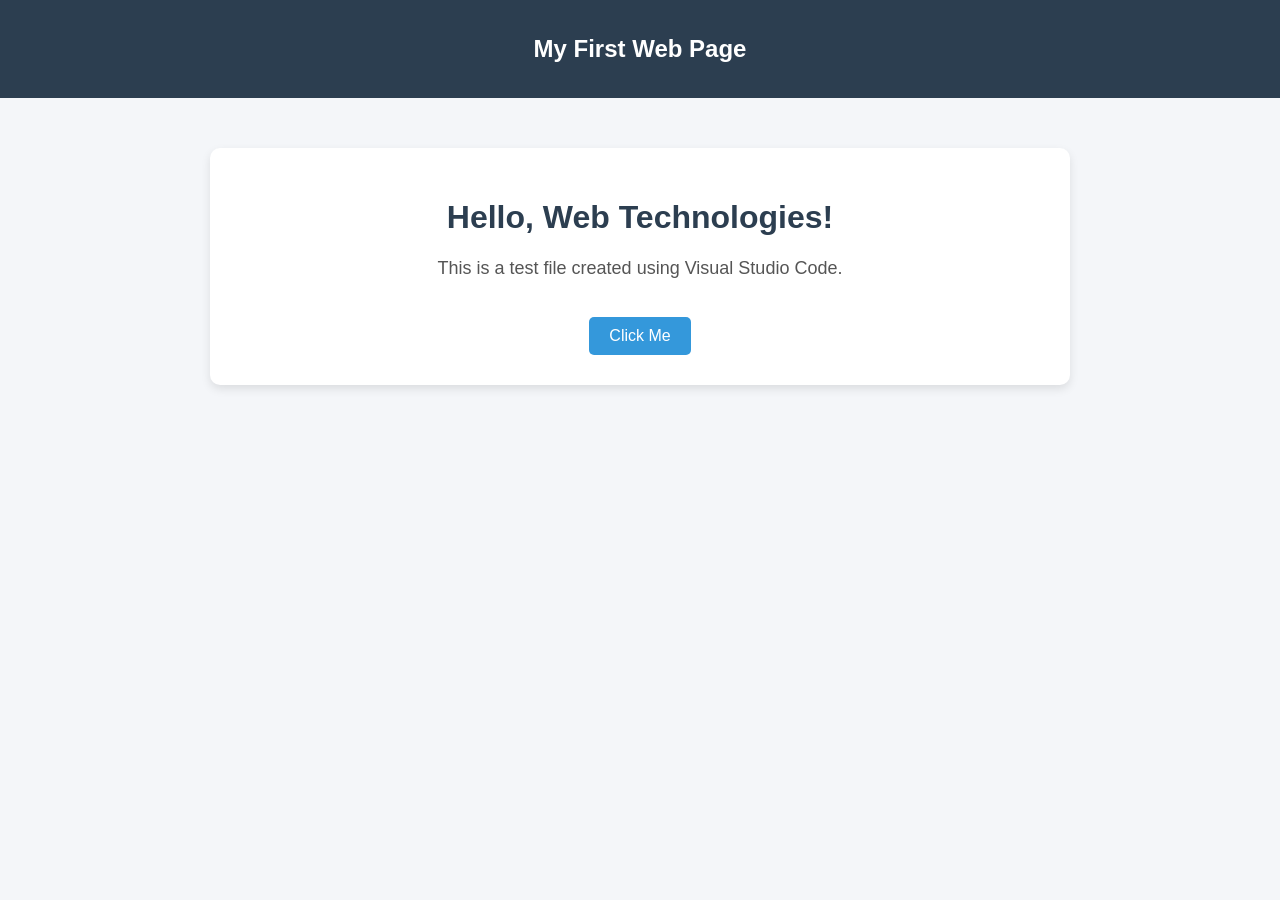
<file: Week1_HTMLfundamentals/index.html>
<!DOCTYPE html>
<html>
<head>
  <title>Lab 1 Test</title>
  <style>
    body {
      margin: 0;
      font-family: Arial, sans-serif;
      background-color: #f4f6f9;
    }

    header {
      background-color: #2c3e50;
      color: white;
      padding: 15px;
      text-align: center;
    }

    .container {
      max-width: 800px;
      margin: 50px auto;
      background: white;
      padding: 30px;
      border-radius: 10px;
      box-shadow: 0 4px 10px rgba(0,0,0,0.1);
      text-align: center;
    }

    h1 {
      color: #2c3e50;
    }

    p {
      color: #555;
      font-size: 18px;
    }

    button {
      margin-top: 20px;
      padding: 10px 20px;
      border: none;
      background-color: #3498db;
      color: white;
      font-size: 16px;
      border-radius: 5px;
      cursor: pointer;
    }

    button:hover {
      background-color: #2980b9;
    }
  </style>
</head>

<body>

  <header>
    <h2>My First Web Page</h2>
  </header>

  <div class="container">
    <h1>Hello, Web Technologies!</h1>
    <p>This is a test file created using Visual Studio Code.</p>
    <button onclick="alert('Welcome!')">Click Me</button>
  </div>

</body>
</html>
</file>
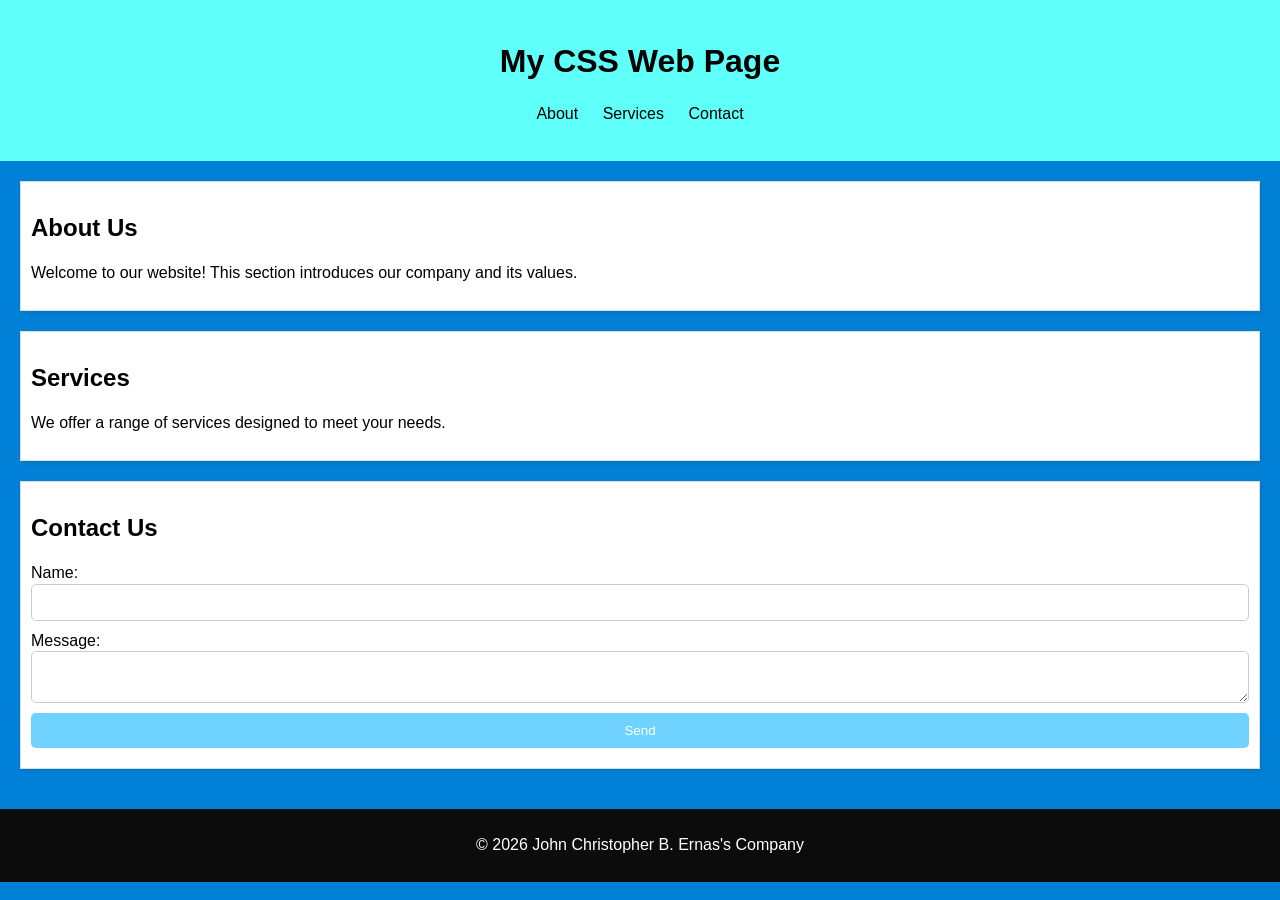
<file: Week3_CSSBasics/index.html>
<!DOCTYPE html>
<html lang="en">

<head>  
    <meta charset="UTF-8">
    <meta name="viewport" content="width=device-width, initial-scale=1.0">
    <title>Week 3 CSS Lab</title>
    <link rel="stylesheet" href="style.css">
</head>

<body>
    <header>
        <h1>My CSS Web Page</h1>
        <nav>
            <ul>
                <li><a href="#about">About</a></li>
                <li><a href="#services">Services</a></li>
                <li><a href="#contact">Contact</a></li>
            </ul>
        </nav>
    </header>

    <main>
        <section id="about">
            <h2>About Us</h2>
            <p>Welcome to our website! This section introduces our company and its values.</p>
        </section>

        <section id="services">
            <h2>Services</h2>
            <p>We offer a range of services designed to meet your needs.</p>
        </section>

        <section id="contact">
            <h2>Contact Us</h2>
            <form>
                <label for="name">Name:</label>
                <input type="text" id="name" name="name" required>
                <label for="message">Message:</label>
                <textarea id="message" name="message" required></textarea>
                <button type="submit">Send</button>
            </form>

        </section>

    </main>
    <footer>
        <p>&copy; 2026 John Christopher B. Ernas's Company</p>
    </footer>

</body>
</html>
</file>
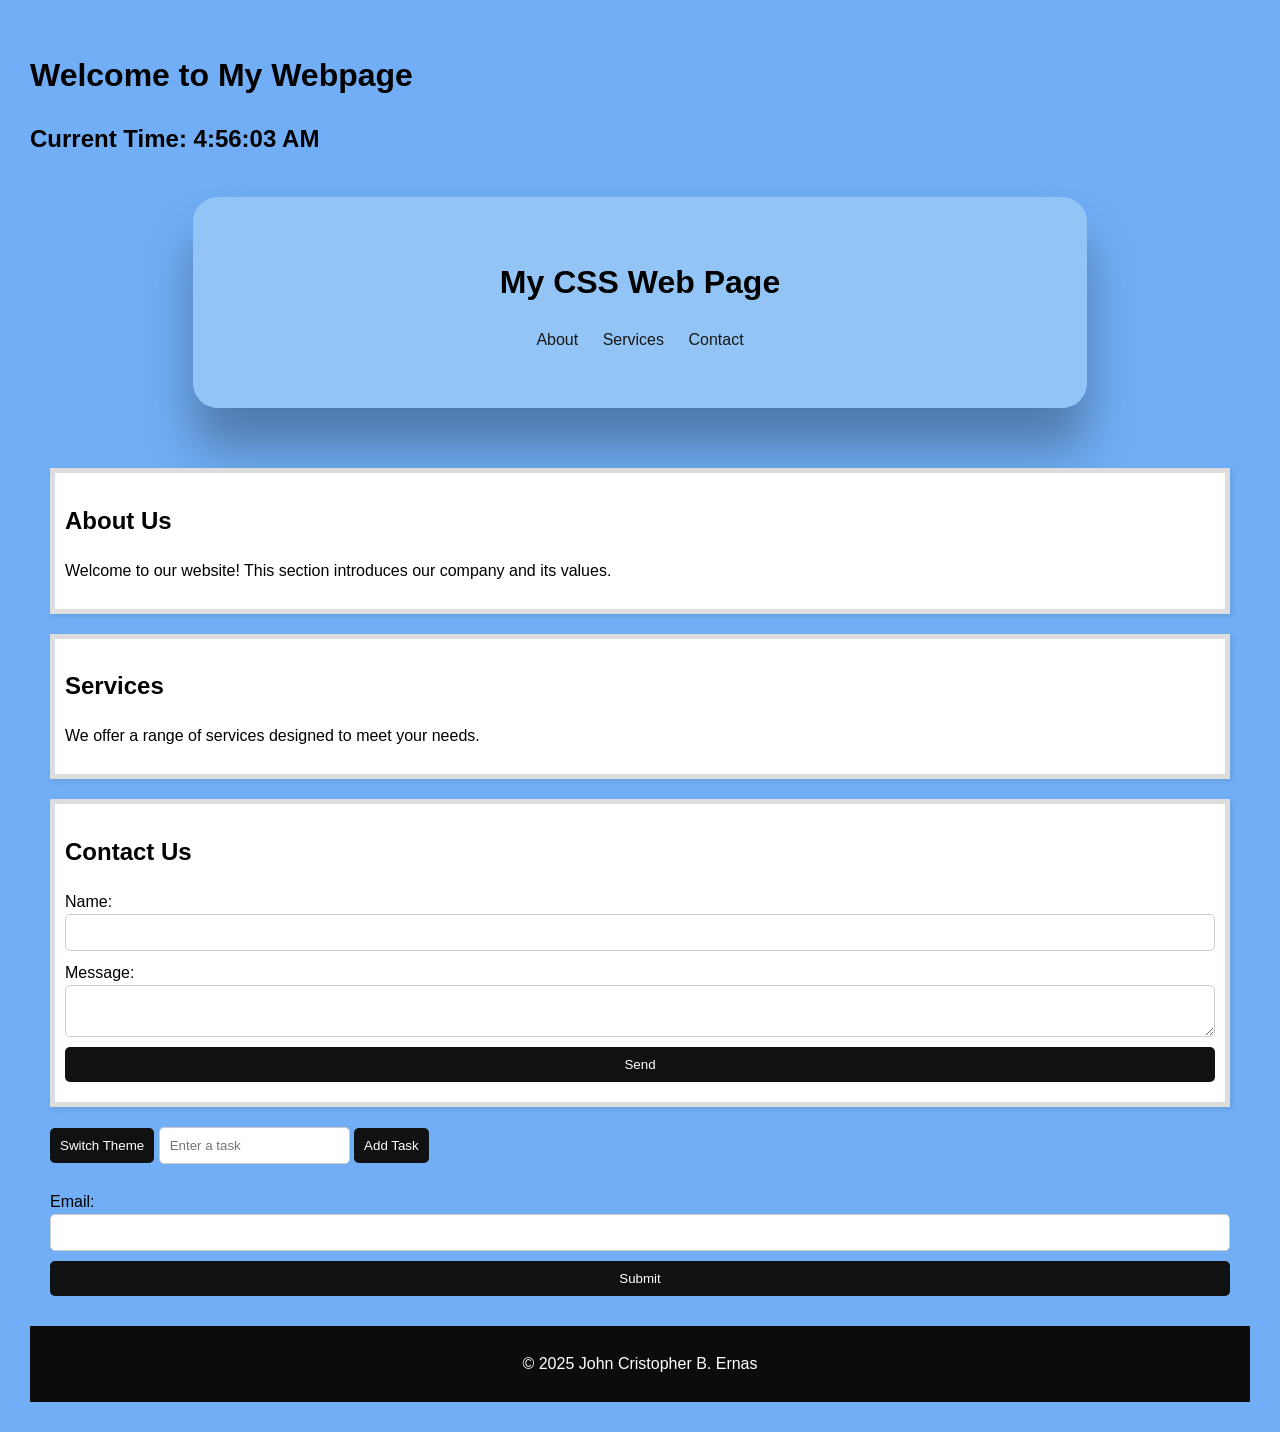
<file: Week4_JavaScriptBasicsDom/index.html>
<!DOCTYPE html>
<html lang="en">

<head>  
    <meta charset="UTF-8">
    <meta name="viewport" content="width=device-width, initial-scale=1.0">
    <title>Week 4 CSS Lab</title>
    <link rel="stylesheet" href="style.css">
    <script defer src="script.js"></script>
</head>

<body>
    <script>
        function updateTime() {
            const now = new Date();
            const timeString = now.toLocaleTimeString();

            document.getElementById("time").textContent = "Current Time: " + timeString;
        }

        // Run once immediately
        updateTime();

        // Update every second
        setInterval(updateTime, 1000);
        </script>

    <h1 id="heading">Welcome to My Webpage</h1>
    <h2 id="time">Current Time:</h2>

    <header>
        <h1>My CSS Web Page</h1>
        <nav>
            <ul>
                <li><a href="#about">About</a></li>
                <li><a href="#services">Services</a></li>
                <li><a href="#contact">Contact</a></li>
            </ul>
        </nav>
    </header>

    <main>
        <section id="about">
            <h2>About Us</h2>
            <p>Welcome to our website! This section introduces our company and its values.</p>
        </section>

        <section id="services">
            <h2>Services</h2>
            <p>We offer a range of services designed to meet your needs.</p>
        </section>

        <section id="contact">
            <h2>Contact Us</h2>
            <form>
                <label for="name">Name:</label>
                <input type="text" id="name" name="name" required>
                <label for="message">Message:</label>
                <textarea id="message" name="message" required></textarea>
                <button type="submit">Send</button>
            </form>

        </section>

        <button id="themeToggle">Switch Theme</button>

        <input type="text" id="taskInput" placeholder="Enter a task">
        <button id="addTask">Add Task</button>
        <ul id="taskList"></ul>

        <form id="contactForm">
        <label for="email">Email:</label>
        <input type="email" id="email">
        <button type="submit">Submit</button>
    </form>
 
        <div id="modal" class="modal">
        <div class="modal-content">
        <p id="modalMessage"></p>
        <button id="closeModal">Close</button>
    </div>
    </div>

    <script>
        document.addEventListener("keydown", function(event) {
        const key = event.key.toLowerCase();

    if (key === "l") {
        document.body.style.backgroundColor = "lightblue";
    } 
    else if (key === "b") {
        document.body.style.backgroundColor = "blue";
    } 
    else if (key === "p") {
        document.body.style.backgroundColor = "purple";
    }
    else if (key === "v") {
        document.body.style.backgroundColor = "violet";
    }
});
</script>



    </main>
    <footer>
        <p>&copy; 2025 John Cristopher B. Ernas</p>
    </footer>

</body>
</html>
</file>
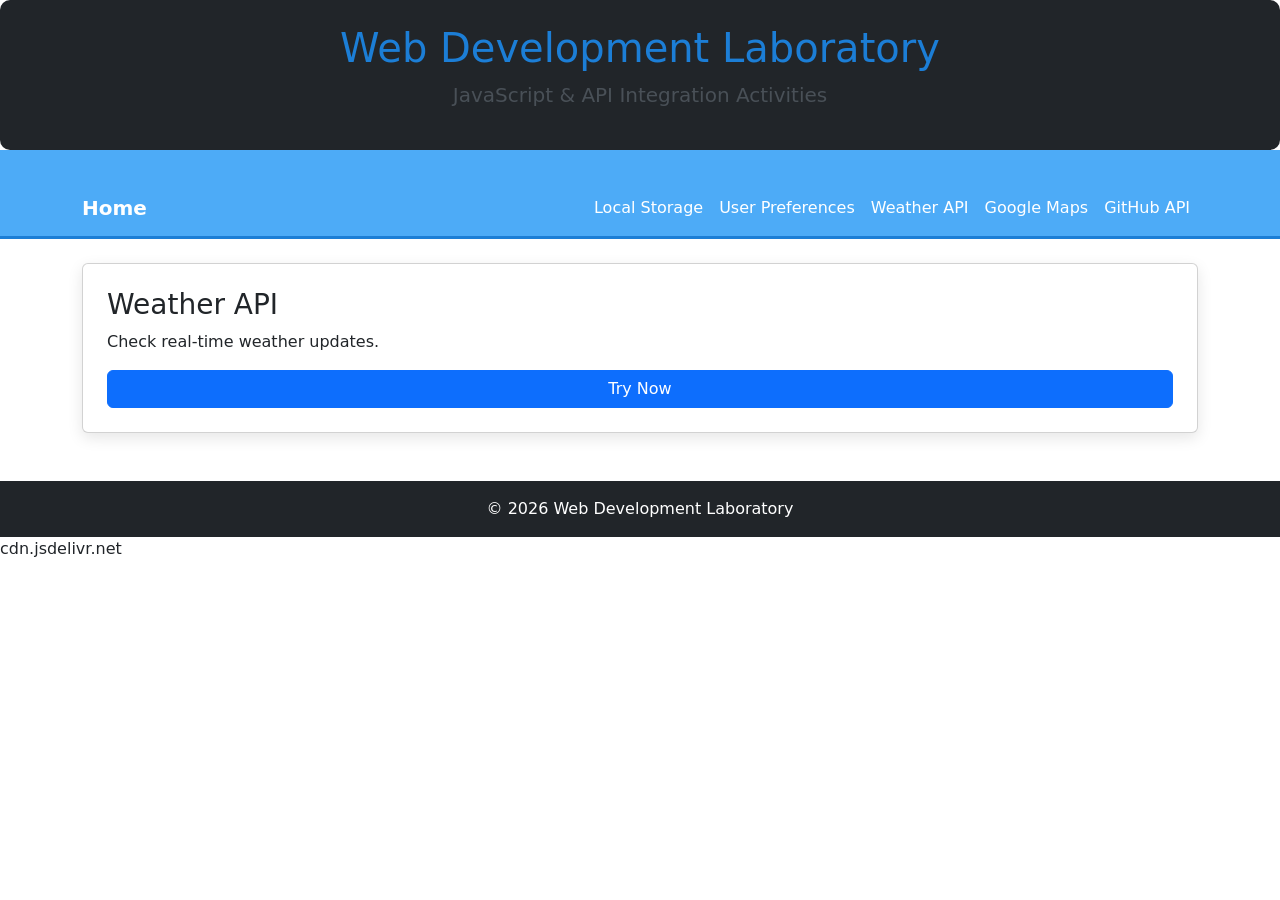
<file: Week6_APIClientStorage/index.html>
<!DOCTYPE html>
<html lang="en">
<head>
    <link rel="stylesheet" href="style.css">
    <meta charset="UTF-8">
    <title> Week 6 Web Development Laboratory</title>
    <meta name="viewport" content="width=device-width, initial-scale=1">

    <!-- Bootstrap CSS -->
    <link href="https://cdn.jsdelivr.net/npm/bootstrap@5.3.2/dist/css/bootstrap.min.css" rel="stylesheet">
</head>
<body>

    <!-- HEADER -->
    <header class="bg-dark text-white text-center p-4">
        <h1>Web Development Laboratory</h1>
        <p class="lead">JavaScript & API Integration Activities</p>
    </header>

    <!-- NAVIGATION -->
    <nav class="navbar navbar-expand-lg navbar-dark">

        <div class="container">
            <a class="navbar-brand" href="index.html">Home</a>

            <button class="navbar-toggler" type="button" data-bs-toggle="collapse" data-bs-target="#navbarNav">
                <span class="navbar-toggler-icon"></span>
            </button>

            <div class="collapse navbar-collapse" id="navbarNav">
                <ul class="navbar-nav ms-auto">
                    <li class="nav-item"><a class="nav-link" href="local_storage.html">Local Storage</a></li>
                    <li class="nav-item"><a class="nav-link" href="user_preferences.html">User Preferences</a></li>
                    <li class="nav-item"><a class="nav-link" href="weather_api.html">Weather API</a></li>
                    <li class="nav-item"><a class="nav-link" href="map_api.html">Google Maps</a></li>
                    <li class="nav-item"><a class="nav-link" href="github_api.html">GitHub API</a></li>
                </ul>
            </div>
        </div>
    </nav>
        <div class="container mt-4">
            <div class="card p-4">
                <h3 class="card-title">Weather API</h3>
                <p>Check real-time weather updates.</p>
            <button class="btn btn-primary">Try Now</button>
        </div>
</div>

    <!-- MAIN CONTENT (THIS PART CHANGES PER FILE) -->
    <main class="container my-5">
        <!-- Your activity content goes here -->
    </main>

    <!-- FOOTER -->
    <footer class="bg-dark text-white text-center p-3">
        <p class="mb-0">© 2026 Web Development Laboratory</p>
    </footer>

    <!-- Bootstrap JS -->
    <script src="https://cdn.jsdelivr.net/npm/bootstrap@5.3.2/dist/js/bootstrap.bundle.min.js"></script>

</body>
</html>
cdn.jsdelivr.net
</file>
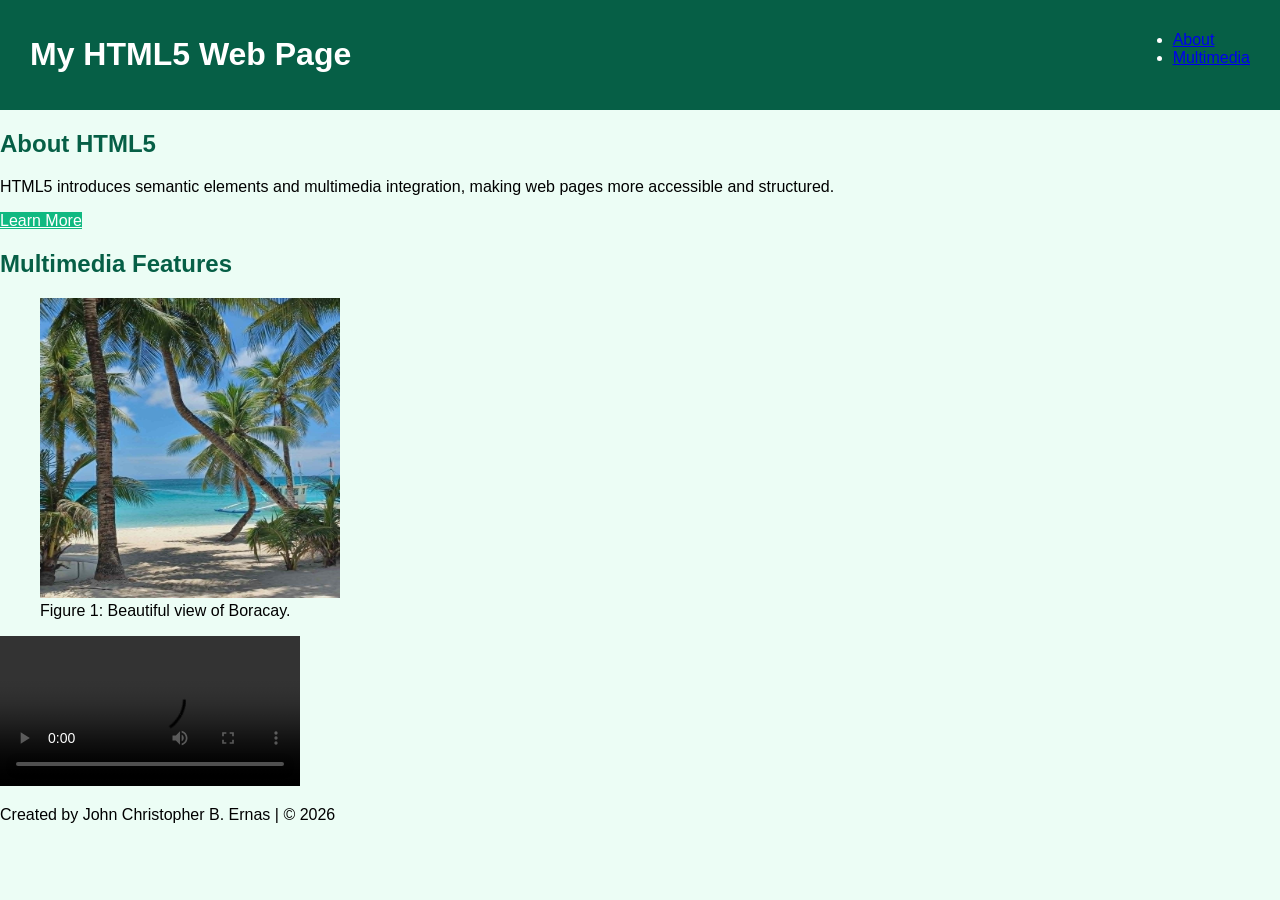
<file: Week2_SemanticMultimedia/index.html/index.html>
<!DOCTYPE html>
<html lang="en">
<head>
    <meta charset="UTF-8">
    <meta name="viewport" content="width=device-width, initial-scale=1.0">
    <title>Week 2 HTML Lab</title>

    <style>
body {
    margin: 0;
    font-family: Arial, sans-serif;
    background-color: #ecfdf5;
}

header {
    background-color: #065f46;
    color: white;
    padding: 15px 30px;
    display: flex;
    justify-content: space-between;
}

h2 {
    color: #065f46;
}

.btn {
    background-color: #10b981;
    color: white;
}

.btn:hover {
    background-color: #059669;
}
</style>
</head>

<body>

<header>
    <h1>My HTML5 Web Page</h1>
    <nav>
        <ul>
            <li><a href="#about">About</a></li>
            <li><a href="#multimedia">Multimedia</a></li>
        </ul>
    </nav>
</header>

<main>

    <section id="about" class="card">
        <h2>About HTML5</h2>
        <p>
            HTML5 introduces semantic elements and multimedia integration,
            making web pages more accessible and structured.
        </p>
        <a href="#" class="btn">Learn More</a>
    </section>

    <section id="multimedia" class="card">
        <h2>Multimedia Features</h2>

        <figure>
            <img src="boracay.jpg" alt="Boracay Image" width="300px" height="300px">
            <figcaption>Figure 1: Beautiful view of Boracay.</figcaption>
        </figure>

        <video controls>
            <source src="sky.mp4" type="video/mp4">
            Your browser does not support the video tag.
        </video>

    </section>

</main>

<footer>
    <p>Created by John Christopher B. Ernas | © 2026</p>
</footer>

</body>
</html>
</file>
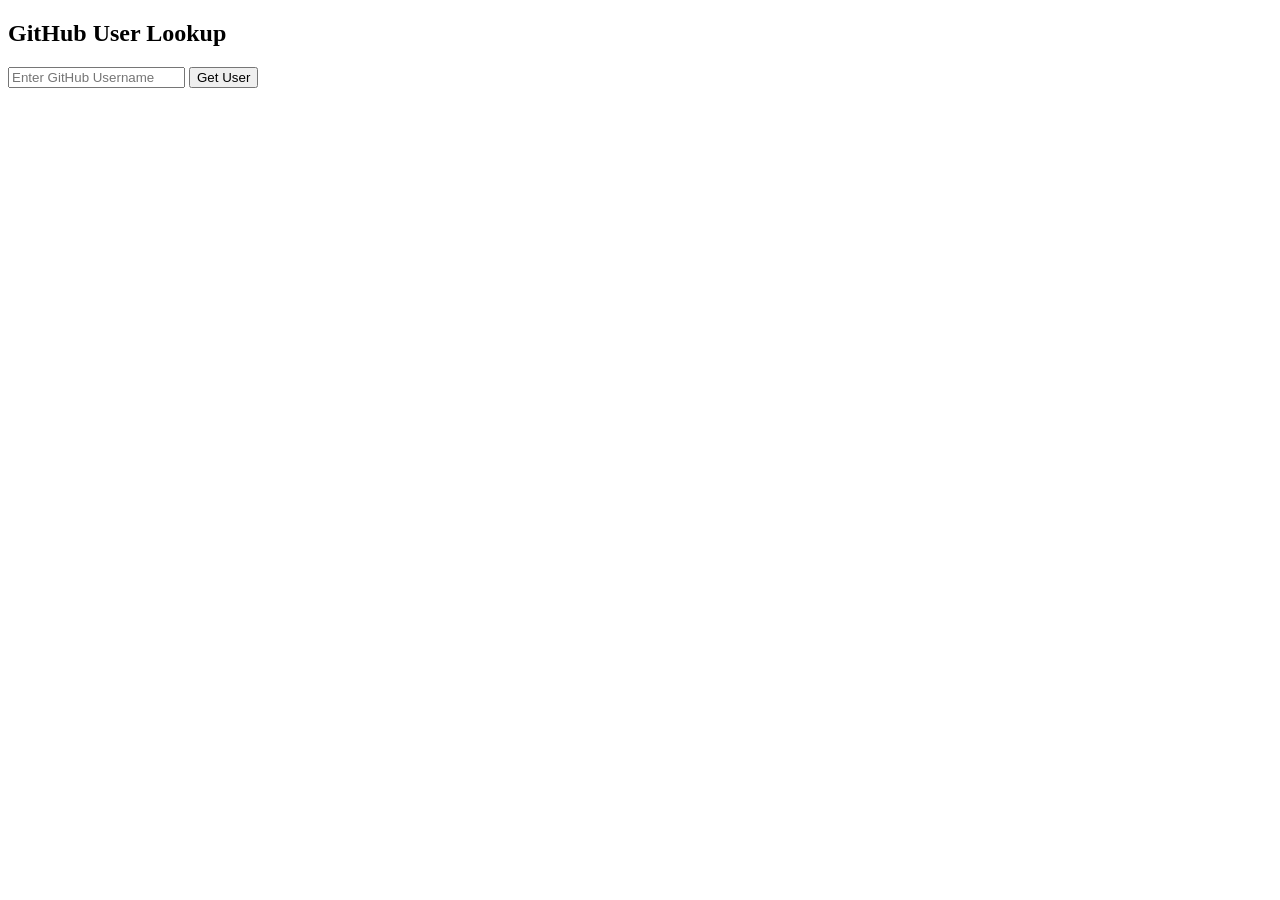
<file: Week6_APIClientStorage/github_api.html>
<!DOCTYPE html>
<html lang="en">
<head>
    <title>GitHub API Example</title>
</head>
<body>
    <h2>GitHub User Lookup</h2>
    <input type="text" id="username" placeholder="Enter GitHub Username">
    <button onclick="getUser()">Get User</button>
    <div id="userResult"></div>
 
    <script>
        function getUser() {
            let username = document.getElementById("username").value;
            let url = 'https://api.github.com/users/${username}';
            
            fetch(url)
                .then(response => response.json())
                .then(data => {
                   document.getElementById("userResult").innerHTML = `
                       <h3>${data.name || "No Name Found"}</h3>
                       <img src="${data.avatar_url}" width="100">
                       <p>Public Repos: ${data.public_repos}</p>
                       <p>Followers: ${data.followers}</p>
                    `;
                })
                .catch(error => console.error("Error fetching GitHub data:", error));
        }
    </script>
</body>
</html>
</file>
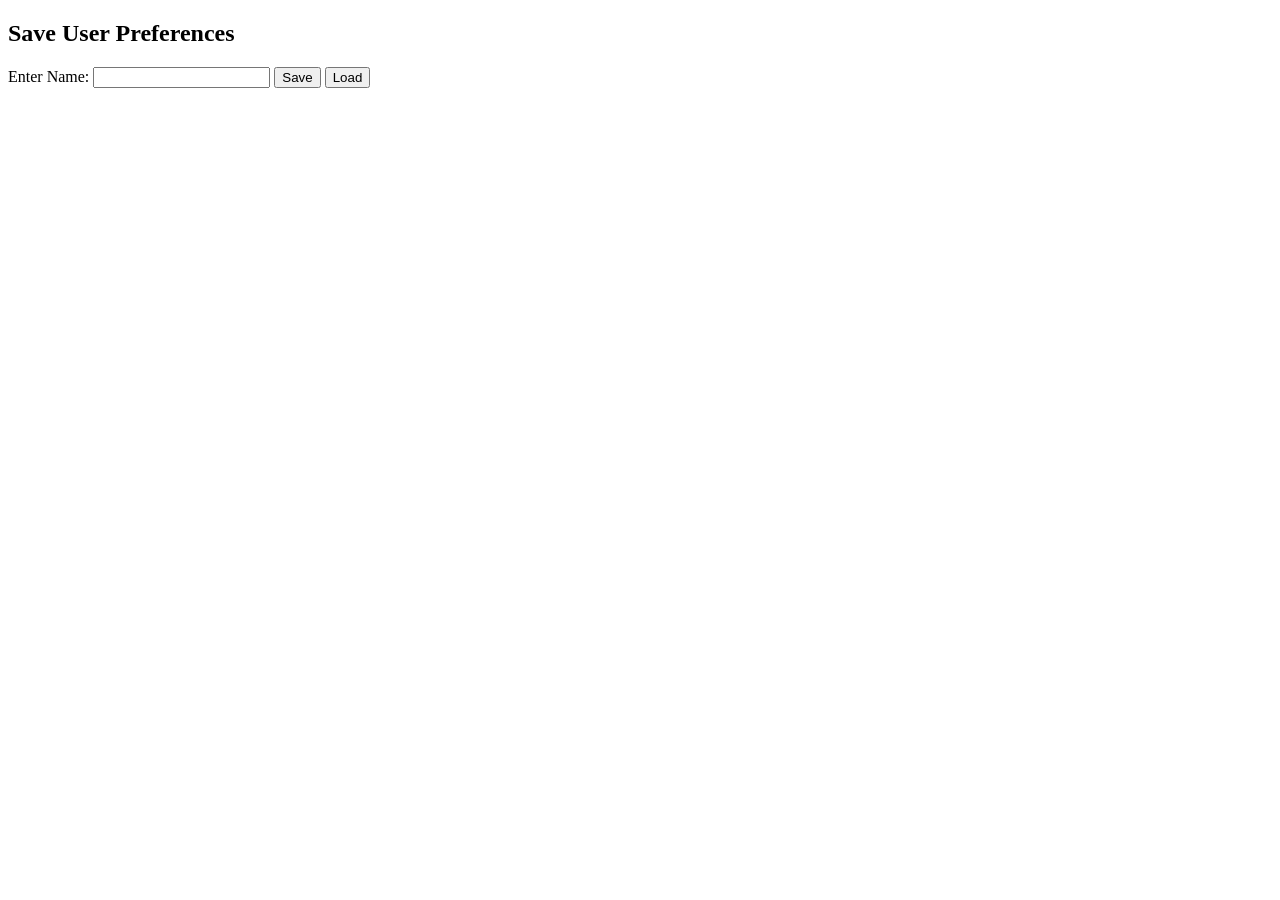
<file: Week6_APIClientStorage/local_storage.html>
<!DOCTYPE html>
<html lang="en">
<head>
    <title>Local Storage Example</title>
</head>
<body>
    <h2>Save User Preferences</h2>
    <label for="username">Enter Name:</label>
    <input type="text" id="username">
    <button onclick="saveData()">Save</button>
    <button onclick="loadData()">Load</button>
    <p id="display"></p>
 
    <script>
        function saveData()
        {
            let name =document.getElementById("username").value;
            localStorage.setItem("userName", name);
            alert("Data Saved!");
        }
        function loadData()
        {
            let name = localStorage.getItem("userName");
            document.getElementById("display").innerText = name ? "Welcome, " + name : "No data saved!";
        }
    </script>
</body>
</html>
</file>
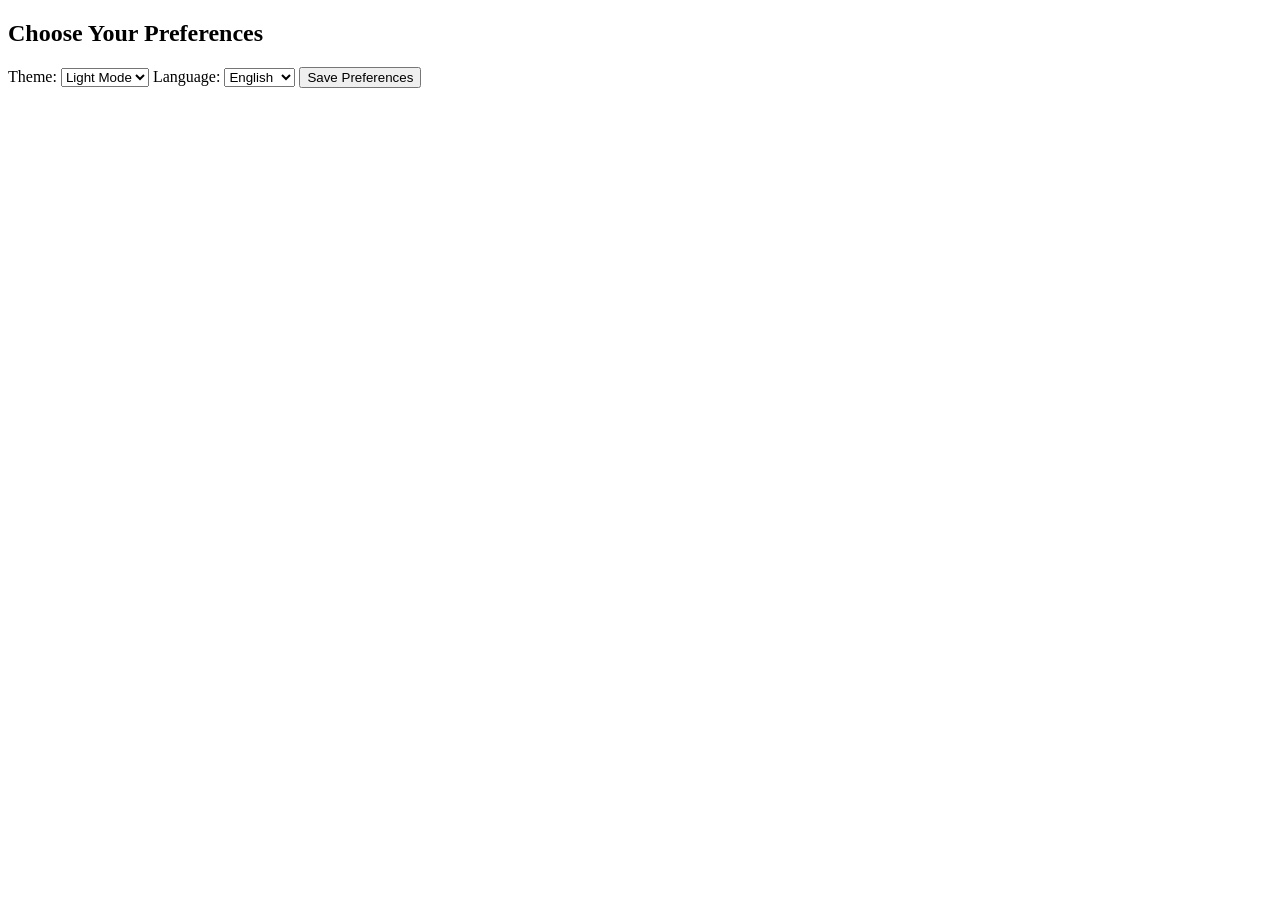
<file: Week6_APIClientStorage/user_preferences.html>
<!DOCTYPE html>
<html lang="en">
<head>
    <title>Local Storage - User Preferences</title>
    <style>
        body.dark-mode { background-color: black; color: white; }
    </style>
</head>
<body>
    <h2>Choose Your Preferences</h2>
    
<label>Theme:</label>
    <select id="theme">
        <option value="light">Light Mode</option>
        <option value="dark">Dark Mode</option>
    </select>
 
   
<label>Language:</label>
    <select id="language">
        <option value="en">English</option>
        <option value="es">Spanish</option>
    </select>
 
    <button onclick="savePreferences()">Save Preferences</button>
    <p id="message"></p>
 
    <script>
        function savePreferences() {
           let theme = document.getElementById("theme").value;
           let language = document.getElementById("language").value;
           localStorage.setItem("theme", theme);
           localStorage.setItem("language", language);
           applyPreferences();
           document.getElementById("message").innerText = "Preferences Saved!";
        }
 
        function applyPreferences() {
            let savedTheme = localStorage.getItem("theme");
            let savedLanguage = localStorage.getItem("language");
            
            if (savedTheme === "dark") {
               document.body.classList.add("dark-mode");
            } else {
               document.body.classList.remove("dark-mode");
            }
 
           document.getElementById("theme").value = savedTheme || "light";
           document.getElementById("language").value = savedLanguage || "en";
        }
 
        applyPreferences();
    </script>
</body>
</html>
</file>
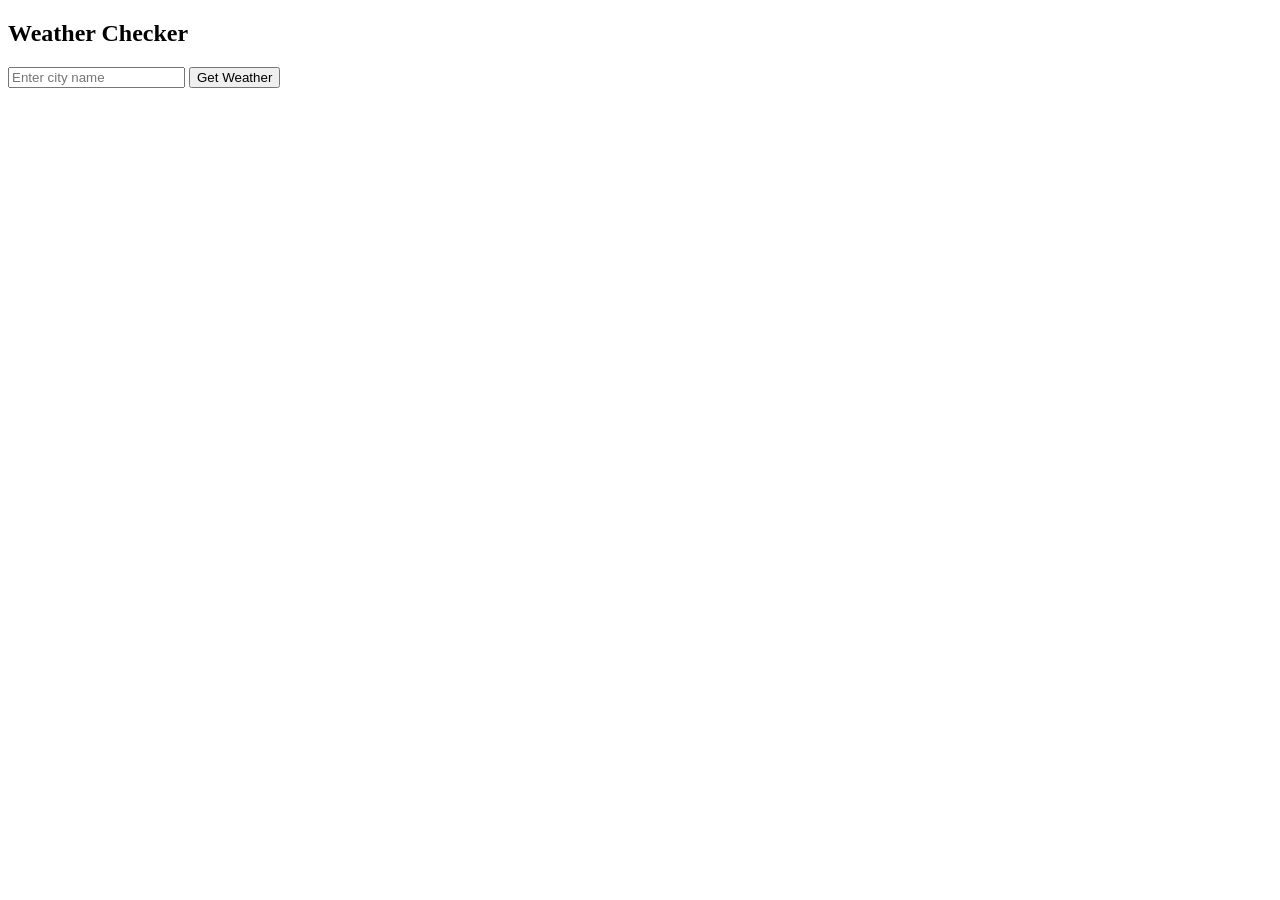
<file: Week6_APIClientStorage/weather_api.html>
<!DOCTYPE html>
<html lang="en">
<head>
    <title>Weather API Example</title>
</head>
<body>
    <h2>Weather Checker</h2>
    <input type="text" id="city" placeholder="Enter city name">
    <button onclick="getWeather()">Get Weather</button>
    <p id="weatherResult"></p>
 
    <script>
        function getWeather() {
            let city = document.getElementById("city").value;
            let apiKey = "02978aac7e76f6eaf479515af7bb7932"; // Replace with your OpenWeatherMap API key
            let url = 'https://api.openweathermap.org/data/2.5/weather?q=${city}&appid=${apiKey}&units=metric';
 
            fetch(url)
              .then(response => response.json())
                .then(data => {
                    document.getElementById("weatherResult").innerHTML = `
                    <p>Temperature: ${data.main.temp}°C</p>
                    <img src="https://openweathermap.org/img/w/${data.weather[0].icon}.png">
                    <p>${data.weather[0].description}</p>
                    `;
                });
        }
    </script>
</body>
</html>
</file>
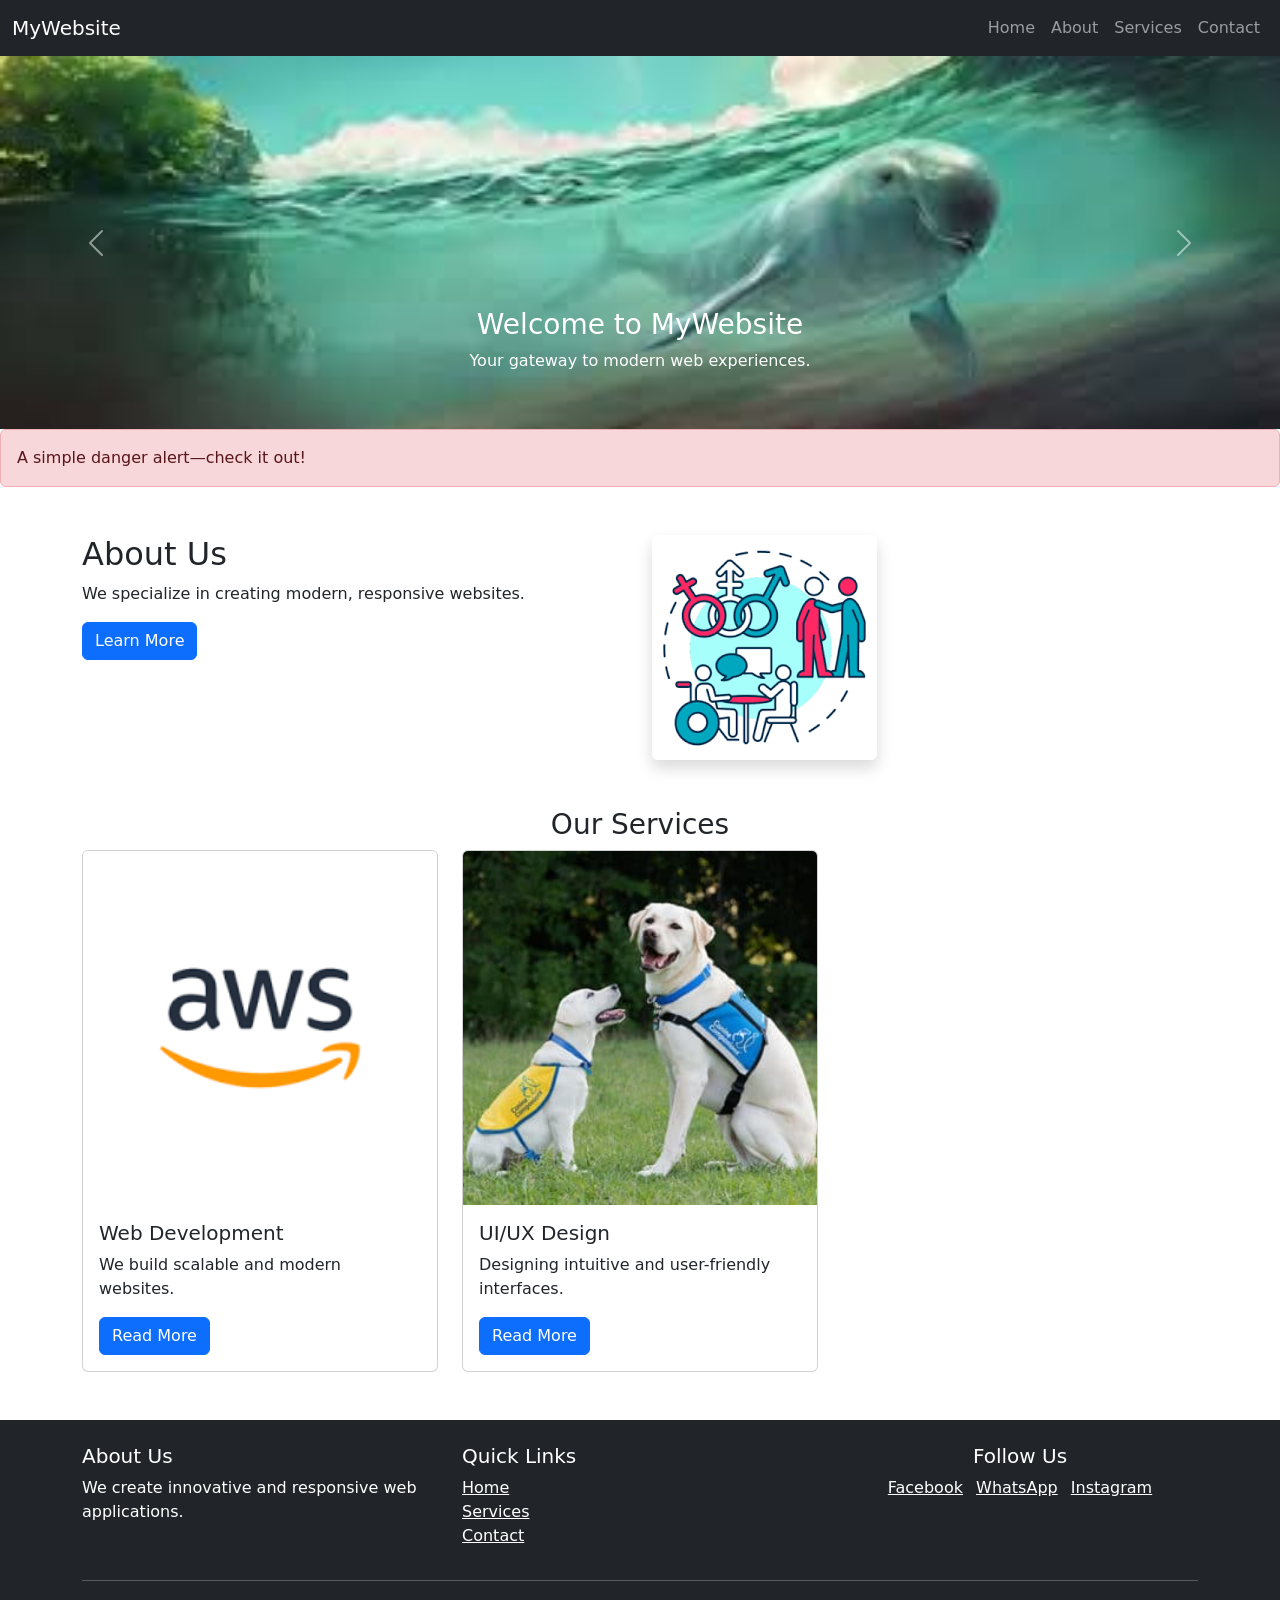
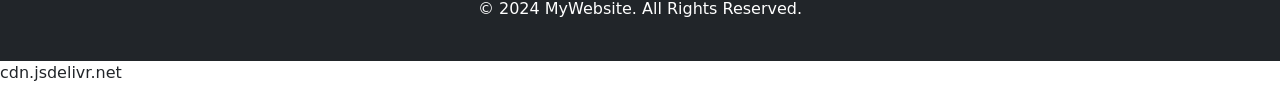
<file: Week5_JSBootstrap/index.html/index.html..html>
<!DOCTYPE html>
<html lang="en">
<head>
    <meta charset="UTF-8">
    <meta name="viewport" content="width=device-width, initial-scale=1.0">
    <title>Week 5 Bootstrap Lab</title>
    <!-- Bootstrap CSS -->
    <link rel="stylesheet" href="https://cdn.jsdelivr.net/npm/bootstrap@5.3.0/dist/css/bootstrap.min.css">
    <!-- Bootstrap JavaScript Bundle -->
   <script src="https://cdn.jsdelivr.net/npm/bootstrap@5.3.0/dist/js/bootstrap.bundle.min.js"></script>
</head>
<body>
    <header>
        <nav class="navbar navbar-expand-lg navbar-dark bg-dark">
    <div class="container-fluid">
        <a class="navbar-brand" href="#">MyWebsite</a>
        <button class="navbar-toggler" type="button" data-bs-toggle="collapse" data-bs-target="#navbarNav">
        <span class="navbar-toggler-icon"></span>
        </button>
        <div class="collapse navbar-collapse" id="navbarNav">
        <ul class="navbar-nav ms-auto">
            <li class="nav-item"><a class="nav-link" href="#">Home</a></li>
            <li class="nav-item"><a class="nav-link" href="#">About</a></li>
            <li class="nav-item"><a class="nav-link" href="#">Services</a></li>
            <li class="nav-item"><a class="nav-link" href="#">Contact</a></li>
        </ul>
        </div>
    </div>
    </nav>

    <div id="heroCarousel" class="carousel slide" data-bs-ride="carousel">
        <div class="carousel-inner">
            <div class="carousel-item active">
            <img src="images/images1.jpg" class="d-block w-100" alt="Slide 1">
            <div class="carousel-caption">
                <h3>Welcome to MyWebsite</h3>
                <p>Your gateway to modern web experiences.</p>
            </div>
            </div>
            <div class="carousel-item">
            <img src="images/images2.png" class="d-block w-100" alt="Slide 2">
            </div>
            <div class="carousel-item">
            <img src="images/images3.jpg" class="d-block w-100" alt="Slide 3">
            </div>
        </div>
        <button class="carousel-control-prev" type="button" data-bs-target="#heroCarousel" data-bs-slide="prev">
            <span class="carousel-control-prev-icon"></span>
        </button>
        <button class="carousel-control-next" type="button" data-bs-target="#heroCarousel" data-bs-slide="next">
            <span class="carousel-control-next-icon"></span>
        </button>
        </div>

</header>

<main>
    <div class="alert alert-danger" role="alert">
        A simple danger alert—check it out!
        </div>
    <div class="container mt-5">
        <div class="row">
            <div class="col-md-6">
            <h2>About Us</h2>
            <p>We specialize in creating modern, responsive websites.</p>
            <button class="btn btn-primary">Learn More</button>
            </div>
            <div class="col-md-6">
            <img src="images/aboutus.png" class="img-fluid rounded shadow" alt="About Us">
            </div>
        </div>
        </div>
        
        <!-- Services Section -->
        <div class="container mt-5">
        <h3 class="text-center">Our Services</h3>
        <div class="row">
            <div class="col-md-4">
            <div class="card">
                <img src="images/services1.png" class="card-img-top" alt="Service 1">
                <div class="card-body">
                <h5 class="card-title">Web Development</h5>
                <p class="card-text">We build scalable and modern websites.</p>
                <a href="#" class="btn btn-primary">Read More</a>
                </div>
            </div>
            </div>
            <div class="col-md-4">
            <div class="card">
                <img src="images/services2.jpg" class="card-img-top" alt="Service 2">
                <div class="card-body">
                <h5 class="card-title">UI/UX Design</h5>
                <p class="card-text">Designing intuitive and user-friendly interfaces.</p>
                <a href="#" class="btn btn-primary">Read More</a>
                </div>
            </div>
            </div>
        </div>
    </div>
</main>



<footer class="bg-dark text-white py-4 mt-5">
  <div class="container">
            <div class="row">
            <div class="col-md-4">
                <h5>About Us</h5>
                <p>We create innovative and responsive web applications.</p>
            </div>
            <div class="col-md-4">
                <h5>Quick Links</h5>
                <ul class="list-unstyled">
                <li><a href="#" class="text-white">Home</a></li>
                <li><a href="#" class="text-white">Services</a></li>
                <li><a href="#" class="text-white">Contact</a></li>
                </ul>
            </div>
            <div class="col-md-4 text-center">
                <h5>Follow Us</h5>
                <a href="#" class="text-white me-2">Facebook</a>
                <a href="#" class="text-white me-2">WhatsApp</a>
                <a href="#" class="text-white">Instagram</a>
            </div>
            </div>
            <hr>
            <p class="text-center">&copy; 2024 MyWebsite. All Rights Reserved.</p>
        </div>
</footer>
</body>
</html>
cdn.jsdelivr.net
</file>
<file: Week3_CSSBasics/style.css>
body {
    font-family: Arial, sans-serif;
    margin: 0;
    padding: 0;
    line-height: 1.3;
    background-color: #0081d7;
}

header {
    background-color: #5ffffa;
    color: #000000;
    padding: 20px;
    text-align: center;
}

nav ul {
    list-style: none;
    padding: 0;
}

nav ul li {
    display: inline;
    margin: 0 10px;
}

nav ul li a {
    color: #000000;
    text-decoration: none;
}

nav ul li a:hover {
    text-decoration: underline;
}

main {
    padding: 20px;
}

section {
    margin-bottom: 20px;
    padding: 10px;
    background-color: #fff;
    border: 1px solid #ddd;
    box-shadow: 2px 2px 5px rgba(0, 0, 0, 0.1);
}

form {
    display: flex;
    flex-direction: column;
}

input, textarea, button {
    margin-bottom: 10px;
    padding: 10px;
    border: 1px solid #ccc;
    border-radius: 5px;
}

button {
    background-color: #70d2ff;
    color: white;
    border: none;
    cursor: pointer;
}

button:hover {
    background-color: #ee80df;
}

footer {
    text-align: center;
    padding: 10px;
    background-color: #0c0c0c;
    color: #fff;
}

@media (max-width: 768px) {

    header, footer {
        text-align: left;
        padding: 10px;
    }

    nav ul li {
        display: block;
        margin: 5px 0;
    }
}
</file>
<file: Week4_JavaScriptBasicsDom/style.css>
body {
    font-family: Arial, sans-serif;
    margin: 10px;
    padding: 20px;
    line-height: 1.5;
    background-color: #71aef5;
    color:black;
}

header {
    background-color: rgba(152, 201, 247, 0.85);
    width: 70%;
    margin: 40px auto;
    padding: 40px 20px;
    text-align: center;
    text-emphasis-color:rgb(249, 250, 250);
    font-display: auto;
    border-radius: 25px;
    box-shadow: 0 40px 50px rgba(0, 0, 0, 0.3);
}

nav ul {
    list-style: none;
    padding: 0;
}

nav ul li {
    display: inline;
    margin: 0 10px;
}

nav ul li a {
    color: rgb(24, 23, 23);
    text-decoration: none;
}

nav ul li a:hover {
    text-decoration: underline;
}

main {
    padding: 20px;
}

section {
    margin-bottom: 20px;
    padding: 10px;
    background-color: #fff;
    border: 5px solid #ddd;
    box-shadow: 2px 2px 5px rgba(0, 0, 0, 0.1);
}

.dark-mode {
    background-color: black;
    color: white;
}

.dark-mode section {
    background-color: #333;
    border-color: #f5f1f1;
}

.dark-mode input, 
.dark-mode textarea {
    background-color: #555;
    color: white;
    border-color: 1px solid #888;
}

.dark-mode .modal {
    background-color: #333;
    color: white;
    box-shadow: 0px 0px 10px #888;
}

form {
    display: flex;
    flex-direction: column;
}

input, textarea, button {
    margin-bottom: 10px;
    padding: 10px;
    border: 1px solid #ccc;
    border-radius: 5px;
}

button {
    background-color: #111111;
    color: white;
    border: none;
    cursor: pointer;
}

button:hover {
    background-color: #111111;
}

footer {
    text-align: center;
    padding: 10px;
    background-color: #0c0c0c;
    color: #fff;
}

@media (max-width: 768px) {

    header, footer {
        text-align: left;
        padding: 10px;
    }

    nav ul li {
        display: block;
        margin: 5px 0;
    }
}

.modal {
    display: none;
    position: fixed;
    top: 50%;
    left: 50%;
    transform: translate(-50%,
-50%);
    background: white;
    padding: 20px;
    box-shadow: 0px 0px 10px
gray;
}
</file>
<file: Week6_APIClientStorage/style.css>
:root {
  --blue-main: #4dabf7;
  --blue-soft: #a5d8ff;
  --blue-light: #e7f5ff;
  --blue-bg: #d0ebff;
  --blue-dark: #1c7ed6;
}

/* Page */
body {
  background-color: var(--blue-bg);
  font-family: 'Segoe UI', sans-serif;
}

/* Header */
header {
  background-color: var(--blue-light);
  padding: 20px;
  border-radius: 10px;
}

header h1 {
  color: var(--blue-dark);
}

header p {
  color: #495057;
}

/* Navbar */
.navbar {
  background-color: var(--blue-main) !important;
  border-bottom: 3px solid var(--blue-dark);
}

.navbar-brand {
  color: #ffffff !important;
  font-weight: bold;
}

.nav-link {
  color: #ffffff !important;
}

.nav-link:hover {
  color: var(--blue-soft) !important;
}

/* Buttons */
.btn-primary {
  background-color: var(--blue-dark);
  border: none;
  border-radius: 25px;
}

.btn-primary:hover {
  background-color: #1864ab;
}

/* Cards / Sections */
.card {
  background-color: var(--blue-light);
  border: none;
  border-radius: 15px;
  box-shadow: 0 5px 15px rgba(0,0,0,0.1);
}

.card-title {
  color: var(--blue-dark);
}

/* Containers spacing */
.container {
  margin-top: 30px;
}

/* Hover effect */
.card:hover {
  transform: translateY(-5px);
  transition: 0.3s;
}
</file>
